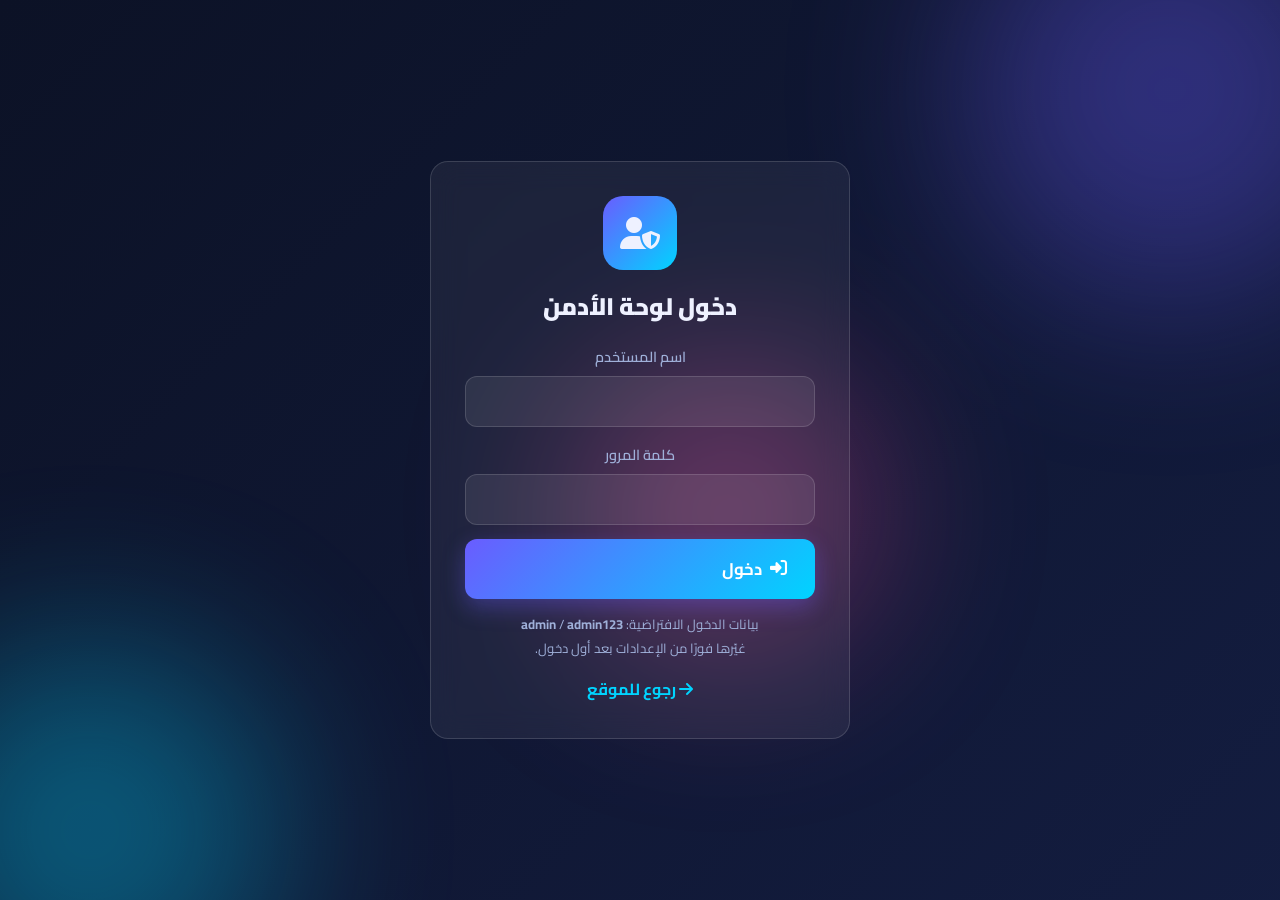
<file: admin.html>
<!DOCTYPE html>
<html lang="ar" dir="rtl">
<head>
<meta charset="UTF-8">
<meta name="viewport" content="width=device-width, initial-scale=1.0">
<title>لوحة الأدمن | بوابة الشركة</title>
<link rel="stylesheet" href="https://cdnjs.cloudflare.com/ajax/libs/font-awesome/6.5.2/css/all.min.css">
<link href="https://fonts.googleapis.com/css2?family=Cairo:wght@400;600;700;900&display=swap" rel="stylesheet">
<link rel="stylesheet" href="css/style.css">
</head>
<body>

<div class="bg-anim"><span class="blob b1"></span><span class="blob b2"></span><span class="blob b3"></span></div>

<!-- شاشة الدخول -->
<div id="loginView" class="login-wrap" hidden>
  <form class="glass login-card fade-in" onsubmit="adminLogin(event)">
    <div class="login-ico"><i class="fa-solid fa-user-shield"></i></div>
    <h2>دخول لوحة الأدمن</h2>
    <label>اسم المستخدم <input id="adUser" autocomplete="username" required></label>
    <label>كلمة المرور <input id="adPass" type="password" autocomplete="current-password" required></label>
    <button class="btn primary big" type="submit"><i class="fa-solid fa-right-to-bracket"></i> دخول</button>
    <p class="hint">بيانات الدخول الافتراضية: <b>admin</b> / <b>admin123</b><br>غيّرها فورًا من الإعدادات بعد أول دخول.</p>
    <a class="back-link" href="index.html"><i class="fa-solid fa-arrow-right"></i> رجوع للموقع</a>
  </form>
</div>

<!-- لوحة التحكم -->
<div id="panelView" hidden>
  <div class="admin-layout">
    <aside class="sidebar glass">
      <div class="side-brand"><i class="fa-solid fa-user-shield"></i> لوحة تحكم الأدمن</div>
      <nav id="adminMenu"></nav>
    </aside>
    <main id="adminContent" class="admin-main"></main>
  </div>
</div>

<div id="toast" class="toast"></div>

<script src="js/data.js"></script>
<script src="js/admin.js"></script>
</body>
</html>
</file>
<file: css/style.css>
/* =============== أساسيات =============== */
*{margin:0;padding:0;box-sizing:border-box}
:root{
  --bg1:#0c1226; --bg2:#17224d;
  --acc1:#6a5cff; --acc2:#00d4ff; --acc3:#ff4fa3; --gold:#ffd166;
  --glass:rgba(255,255,255,.06); --stroke:rgba(255,255,255,.14);
  --text:#eef1ff; --muted:#9fb0d9; --ok:#22c55e; --bad:#ef4444;
}
html{scroll-behavior:smooth}
body{
  font-family:'Cairo',sans-serif;color:var(--text);
  background:linear-gradient(135deg,var(--bg1),var(--bg2),var(--bg1));
  background-size:300% 300%;animation:bgShift 20s ease infinite;
  min-height:100vh;overflow-x:hidden;
}
@keyframes bgShift{0%{background-position:0% 50%}50%{background-position:100% 50%}100%{background-position:0% 50%}}
::-webkit-scrollbar{width:10px;height:10px}
::-webkit-scrollbar-track{background:rgba(255,255,255,.05)}
::-webkit-scrollbar-thumb{background:linear-gradient(var(--acc1),var(--acc2));border-radius:10px}

/* =============== الخلفية المتحركة =============== */
.bg-anim{position:fixed;inset:0;z-index:-1;overflow:hidden}
.blob{position:absolute;border-radius:50%;filter:blur(90px);opacity:.35;animation:float 16s ease-in-out infinite}
.b1{width:420px;height:420px;background:var(--acc1);top:-120px;right:-100px}
.b2{width:380px;height:380px;background:var(--acc2);bottom:-120px;left:-100px;animation-delay:-6s}
.b3{width:300px;height:300px;background:var(--acc3);top:40%;left:45%;animation-delay:-11s}
@keyframes float{0%,100%{transform:translate(0,0) scale(1)}33%{transform:translate(40px,-30px) scale(1.08)}66%{transform:translate(-30px,30px) scale(.95)}}

.glass{background:var(--glass);border:1px solid var(--stroke);border-radius:18px;backdrop-filter:blur(14px);-webkit-backdrop-filter:blur(14px)}
.fade-in{animation:fadeInUp .5s ease both}
@keyframes fadeInUp{from{opacity:0;transform:translateY(16px)}to{opacity:1;transform:none}}

/* =============== الهيدر =============== */
.topbar{position:sticky;top:0;z-index:50;display:flex;align-items:center;gap:18px;padding:14px 26px;background:rgba(10,15,35,.78);backdrop-filter:blur(16px);border-bottom:1px solid var(--stroke)}
.brand{display:flex;align-items:center;gap:12px;cursor:pointer}
.brand img{height:46px;max-width:150px;object-fit:contain;border-radius:10px}
.logo-badge{width:46px;height:46px;border-radius:14px;display:flex;align-items:center;justify-content:center;font-size:1.4rem;background:linear-gradient(135deg,var(--acc1),var(--acc2));animation:glow 3s ease-in-out infinite}
@keyframes glow{0%,100%{box-shadow:0 6px 18px rgba(106,92,255,.4)}50%{box-shadow:0 6px 30px rgba(0,212,255,.55)}}
.brand-text h1{font-size:1.15rem;font-weight:900}
.brand-text small{color:var(--muted)}

.search-box{flex:1;position:relative;max-width:640px}
.search-box>i{position:absolute;right:14px;top:50%;transform:translateY(-50%);color:var(--muted)}
.search-box input{padding:12px 42px}
.search-results{position:absolute;top:110%;right:0;left:0;background:rgba(13,19,40,.97);border:1px solid var(--stroke);border-radius:14px;max-height:380px;overflow-y:auto;box-shadow:0 18px 40px rgba(0,0,0,.45)}
.result-item{display:flex;gap:12px;align-items:center;padding:12px 16px;cursor:pointer;border-bottom:1px solid rgba(255,255,255,.06)}
.result-item:hover{background:rgba(106,92,255,.18)}
.result-item i{color:var(--acc2)}
.result-item small{display:block;color:var(--muted);font-size:.78rem}
.no-result{padding:14px;color:var(--muted);text-align:center}
.admin-link{color:#fff;text-decoration:none;font-weight:700;padding:10px 16px;border-radius:12px;background:linear-gradient(135deg,var(--acc3),var(--acc1));white-space:nowrap}

/* =============== الباتون (مسار التنقل) =============== */
.breadcrumb{padding:16px 26px 0;color:var(--muted);font-size:.92rem}
.crumb{cursor:pointer;color:var(--acc2)}
.crumb:hover{text-decoration:underline}
.crumb.current{color:var(--gold);cursor:default}
.sep{font-size:.7rem}

/* =============== الهيرو والكروت =============== */
.hero{margin:26px;padding:38px;text-align:center;position:relative;overflow:hidden}
.hero-logo{width:110px;height:110px;margin:0 auto 16px;border-radius:26px;display:flex;align-items:center;justify-content:center;font-size:3rem;background:linear-gradient(135deg,var(--acc1),var(--acc2));animation:glow 3s ease-in-out infinite}
.hero-logo img{max-width:90px;max-height:90px;object-fit:contain}
.hero-title{font-size:2rem;font-weight:900;background:linear-gradient(135deg,#fff,var(--acc2),var(--acc1));-webkit-background-clip:text;background-clip:text;color:transparent}
.hero-sub{color:var(--muted);margin-top:8px}
.hero-badge{display:inline-block;margin-top:18px;padding:10px 22px;border-radius:30px;border:1px solid var(--stroke);background:rgba(255,255,255,.06);font-size:.9rem;color:var(--gold)}

.cards-grid{display:grid;grid-template-columns:repeat(auto-fit,minmax(250px,1fr));gap:22px;padding:26px}
.card{position:relative;padding:26px;border-radius:20px;background:var(--glass);border:1px solid var(--stroke);cursor:pointer;overflow:hidden;transition:.3s;backdrop-filter:blur(10px)}
.card::before{content:'';position:absolute;inset:0;background:linear-gradient(135deg,rgba(106,92,255,.25),rgba(0,212,255,.12));opacity:0;transition:.3s}
.card:hover{transform:translateY(-8px);border-color:rgba(0,212,255,.6);box-shadow:0 18px 40px rgba(0,0,0,.4)}
.card:hover::before{opacity:1}
.card-emoji{font-size:2.6rem;margin-bottom:10px}
.card h3{font-size:1.15rem;font-weight:900;margin-bottom:6px}
.card p{color:var(--muted);font-size:.88rem}
.card-arrow{position:absolute;left:18px;bottom:18px;color:var(--acc2);opacity:0;transition:.3s}
.card:hover .card-arrow{opacity:1;transform:translateX(-6px)}
.card.special{background:linear-gradient(135deg,rgba(255,79,163,.18),rgba(106,92,255,.18));border-color:rgba(255,209,102,.5)}

.section-head{display:flex;align-items:center;gap:16px;margin:26px;padding:22px 28px}
.sec-emoji{font-size:2.6rem}
.section-head h2,.icon-head h2{font-size:1.4rem;font-weight:900}
.icon-head{margin:26px;padding:22px 28px}

/* =============== الجداول =============== */
.table-wrap{margin:0 26px 22px;padding:20px}
.table-title{font-weight:900;font-size:1.05rem;margin-bottom:14px;color:var(--gold)}
.scroll-x{overflow-x:auto;border-radius:14px}
table.fancy{width:100%;border-collapse:collapse;min-width:640px;font-size:.9rem}
.fancy th{padding:12px 10px;background:linear-gradient(135deg,rgba(106,92,255,.9),rgba(0,212,255,.7));background-size:200% 200%;animation:bgShift 8s ease infinite;color:#fff;font-weight:800;white-space:nowrap;border:1px solid rgba(255,255,255,.18)}
.fancy td{padding:11px 10px;border:1px solid rgba(255,255,255,.12);background:rgba(255,255,255,.04);vertical-align:top}
.fancy tr:hover td{background:rgba(106,92,255,.14)}
.fancy .group-row th{background:linear-gradient(135deg,#3b2f8f,#6a5cff);font-size:.95rem}
.fancy .grp-empty{background:rgba(255,255,255,.05)}
.empty-cell{text-align:center;color:var(--muted);padding:22px!important}

.page-box{margin:0 26px 22px;padding:22px}
.page-title{color:var(--gold);margin-bottom:10px}
.page-text{line-height:2}

.empty{margin:26px;padding:30px;text-align:center;color:var(--muted);line-height:2}
.back-row{padding:10px 26px 40px}
.footer{text-align:center;color:var(--muted);padding:26px;font-size:.85rem;border-top:1px solid var(--stroke)}

/* =============== أداة الكود الفوري =============== */
.tool-hero{margin:26px;padding:30px}
.tool-hero h2{font-size:1.5rem;margin-bottom:10px}
.note{color:var(--muted);line-height:1.9;margin-bottom:16px}
.now-bar{display:inline-block;background:rgba(0,212,255,.12);border:1px solid rgba(0,212,255,.4);padding:8px 16px;border-radius:12px;margin-bottom:18px;font-weight:700}
.now-bar b{color:var(--acc2)}
.tool-grid{display:grid;grid-template-columns:repeat(auto-fit,minmax(220px,1fr));gap:14px;margin-bottom:20px}
.ct-result{margin-top:20px}
.countdown{font-size:1.15rem;font-weight:800;margin-bottom:14px}
.countdown b{color:var(--gold);font-size:1.3rem}
.alert{padding:16px 20px;border-radius:14px;font-weight:800;font-size:1.05rem;margin-bottom:12px;display:flex;align-items:center;gap:10px}
.alert.success{background:linear-gradient(135deg,rgba(34,197,94,.25),rgba(34,197,94,.08));border:1px solid rgba(34,197,94,.6);color:#b8f5cf}
.alert.danger{background:linear-gradient(135deg,rgba(239,68,68,.25),rgba(239,68,68,.08));border:1px solid rgba(239,68,68,.6);color:#ffc9c9}
.pulse{animation:pulseA 1.1s ease-in-out infinite}
@keyframes pulseA{0%,100%{transform:scale(1)}50%{transform:scale(1.02)}}
.extra-info{background:rgba(255,209,102,.1);border:1px solid rgba(255,209,102,.4);padding:12px 16px;border-radius:12px;color:#ffe9b3;line-height:1.9}

/* =============== أزرار وحقول =============== */
.btn{display:inline-flex;align-items:center;gap:8px;border:none;cursor:pointer;font-family:inherit;font-weight:700;color:#fff;border-radius:12px;padding:10px 18px;font-size:.95rem;transition:.25s}
.btn.primary{background:linear-gradient(135deg,var(--acc1),var(--acc2));box-shadow:0 8px 22px rgba(106,92,255,.35)}
.btn.primary:hover{transform:translateY(-2px);filter:brightness(1.1)}
.btn.ghost{background:transparent;border:1px solid var(--stroke);color:var(--text)}
.btn.ghost:hover{background:rgba(255,255,255,.08)}
.btn.danger{background:linear-gradient(135deg,#ef4444,#b91c1c)}
.btn.sm{padding:6px 12px;font-size:.82rem;border-radius:10px}
.btn.big{padding:14px 28px;font-size:1.05rem}

input,textarea{font-family:inherit;background:rgba(255,255,255,.08);border:1px solid var(--stroke);color:var(--text);border-radius:12px;padding:10px 14px;font-size:.95rem;outline:none;transition:.25s;width:100%}
input:focus,textarea:focus{border-color:var(--acc2);box-shadow:0 0 0 3px rgba(0,212,255,.15)}
textarea{min-height:90px;line-height:1.9;resize:vertical}
label{display:flex;flex-direction:column;gap:6px;font-weight:600;color:var(--muted);font-size:.9rem}
.hint{color:var(--muted);font-size:.82rem;line-height:1.8}
input[type=date],input[type=time]{color-scheme:dark}

/* =============== التوست (تنبيه) =============== */
.toast{position:fixed;bottom:26px;right:50%;transform:translate(50%,80px);background:rgba(13,19,40,.95);border:1px solid var(--stroke);padding:14px 22px;border-radius:14px;font-weight:700;opacity:0;transition:.35s;z-index:99;pointer-events:none;max-width:90vw}
.toast.show{opacity:1;transform:translate(50%,0);border-color:var(--acc2)}
.toast.success{border-color:var(--ok)}
.toast.warn{border-color:var(--gold)}
.toast.error{border-color:var(--bad)}

/* =============== شاشة الدخول =============== */
.login-wrap{min-height:100vh;display:flex;align-items:center;justify-content:center;padding:20px}
.login-card{width:min(420px,100%);padding:34px;text-align:center;display:flex;flex-direction:column;gap:14px}
.login-ico{width:74px;height:74px;margin:0 auto;border-radius:20px;display:flex;align-items:center;justify-content:center;font-size:2rem;background:linear-gradient(135deg,var(--acc1),var(--acc2))}
.login-card h2{font-weight:900}
.back-link{color:var(--acc2);text-decoration:none;font-weight:700}

/* =============== لوحة الأدمن =============== */
.admin-layout{display:flex;gap:22px;padding:22px;align-items:flex-start}
.sidebar{width:270px;flex-shrink:0;padding:18px;position:sticky;top:20px}
.side-brand{font-weight:900;margin-bottom:16px;display:flex;gap:10px;align-items:center;color:var(--gold)}
#adminMenu{display:flex;flex-direction:column;gap:8px}
.menu-item{display:flex;align-items:center;gap:10px;padding:12px 14px;border-radius:12px;border:1px solid transparent;background:transparent;color:var(--text);cursor:pointer;font-family:inherit;font-size:.95rem;font-weight:700;text-align:right;text-decoration:none;transition:.25s;width:100%}
.menu-item:hover{background:rgba(255,255,255,.07)}
.menu-item.active{background:linear-gradient(135deg,rgba(106,92,255,.35),rgba(0,212,255,.2));border-color:rgba(0,212,255,.5)}
.menu-item.logout{color:#ffb4b4;border-color:rgba(239,68,68,.4)}
.admin-main{flex:1;min-width:0;display:flex;flex-direction:column;gap:18px}

.editor{padding:22px}
.editor h3{margin-bottom:14px;display:flex;gap:10px;align-items:center}
.editor h4{margin:18px 0 10px;color:var(--acc2)}
.inline-grid{display:grid;grid-template-columns:repeat(auto-fit,minmax(200px,1fr));gap:14px;margin-bottom:14px}
.block{margin-bottom:14px}
.te-head{display:flex;gap:12px;align-items:flex-end;margin-bottom:8px}
.te-head label{flex:1}
.area-title{margin:8px 26px;color:var(--gold);display:flex;gap:10px;align-items:center}
.icons-manage{display:flex;flex-direction:column;gap:12px;margin:0 26px 18px}
.icon-row{display:flex;align-items:center;gap:14px;padding:14px 18px;flex-wrap:wrap}
.ir-emoji{font-size:1.6rem}
.ir-title{font-size:1.05rem}
.icon-row small{color:var(--muted)}
.ir-actions{margin-right:auto;display:flex;gap:8px}
.cols-wrap{display:grid;grid-template-columns:repeat(auto-fill,minmax(200px,1fr));gap:10px;margin-bottom:12px}
.col-item{display:flex;gap:6px}
.col-item input{flex:1}
.wide{margin-bottom:8px}
table.edit-grid{width:100%;border-collapse:collapse;min-width:600px}
.edit-grid th{background:rgba(106,92,255,.3);border:1px solid var(--stroke);padding:8px;font-size:.82rem}
.edit-grid td{border:1px solid rgba(255,255,255,.1);padding:6px}
.edit-grid input{border-radius:8px;padding:8px 10px;font-size:.88rem;background:rgba(255,255,255,.05)}
.rownum{color:var(--muted);text-align:center;width:40px}
.actions-cell{white-space:nowrap}
.add-bar{display:flex;justify-content:center}
.logo-zone{display:flex;gap:18px;align-items:center;flex-wrap:wrap}
.logo-preview{width:120px;height:120px;border-radius:16px;border:1px dashed var(--stroke);display:flex;align-items:center;justify-content:center;color:var(--muted);overflow:hidden}
.logo-preview img{max-width:100%;max-height:100%;object-fit:contain}
.btn-row{display:flex;gap:12px;flex-wrap:wrap;align-items:center}
.file-btn{position:relative;overflow:hidden;cursor:pointer}
.file-btn input{position:absolute;inset:0;opacity:0;cursor:pointer}

/* =============== موبايل =============== */
@media(max-width:900px){
  .topbar{flex-wrap:wrap}
  .search-box{order:3;max-width:none;width:100%}
  .admin-layout{flex-direction:column}
  .sidebar{width:100%;position:static}
  #adminMenu{flex-direction:row;flex-wrap:wrap}
  .menu-item{width:auto}
  .cards-grid{padding:16px}
  .table-wrap,.page-box{margin-left:16px;margin-right:16px}
  .hero,.section-head,.icon-head,.tool-hero{margin:16px}
  .area-title,.icons-manage{margin-left:16px;margin-right:16px}
}
</file>
